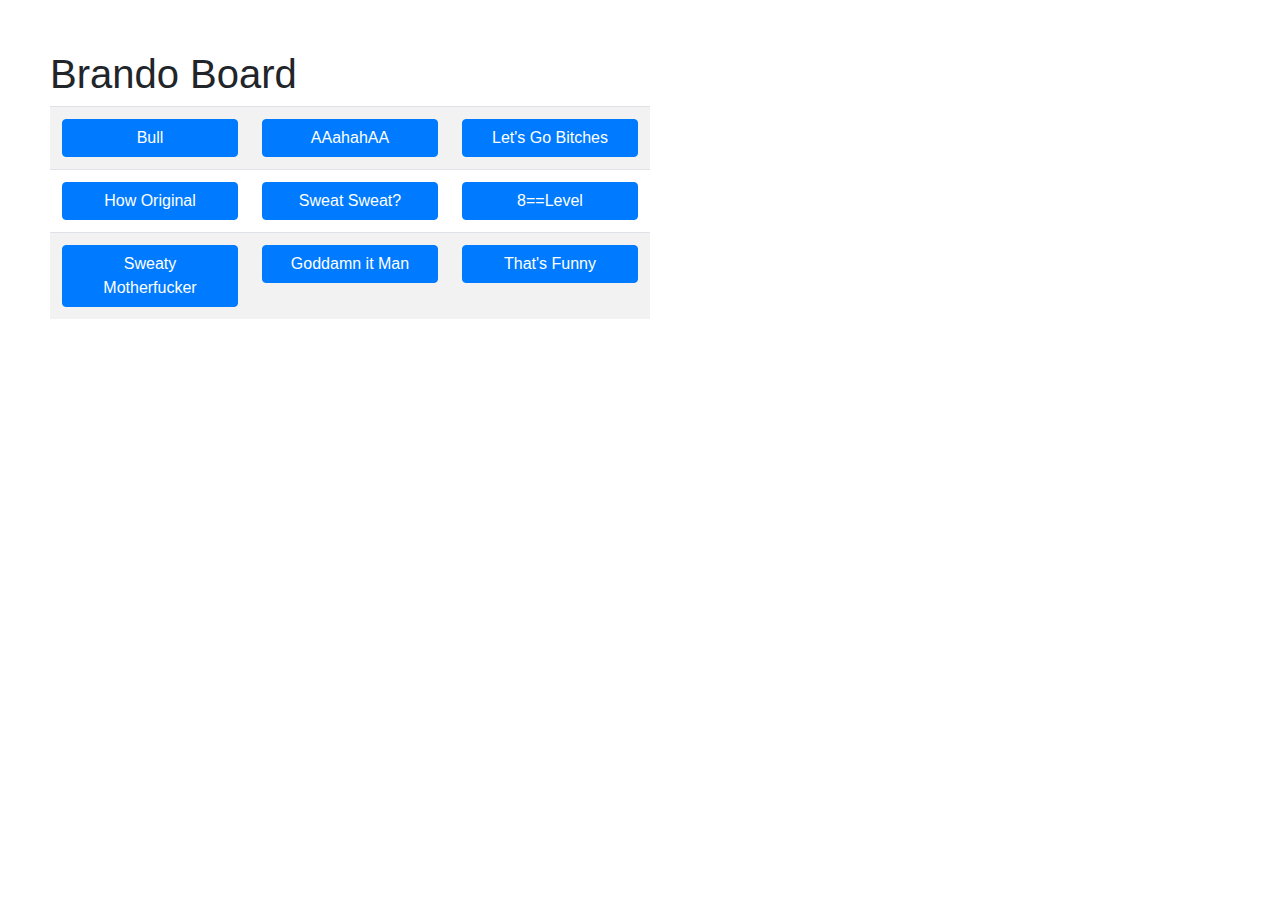
<file: brando_board/index.html>
<head>
    <script
        src="https://code.jquery.com/jquery-3.5.1.min.js"
        integrity="sha256-9/aliU8dGd2tb6OSsuzixeV4y/faTqgFtohetphbbj0="
        crossorigin="anonymous"></script>

    <link rel="stylesheet" href="https://stackpath.bootstrapcdn.com/bootstrap/4.5.2/css/bootstrap.min.css" integrity="sha384-JcKb8q3iqJ61gNV9KGb8thSsNjpSL0n8PARn9HuZOnIxN0hoP+VmmDGMN5t9UJ0Z" crossorigin="anonymous">
    
    <script src="https://stackpath.bootstrapcdn.com/bootstrap/4.5.2/js/bootstrap.bundle.min.js" integrity="sha384-LtrjvnR4Twt/qOuYxE721u19sVFLVSA4hf/rRt6PrZTmiPltdZcI7q7PXQBYTKyf" crossorigin="anonymous"></script>

    <script src='sounds.js'></script>

    <title>Brando Board</title>

    <style>
        .table tr td {
            min-width: 200px;
        }

        .btn {
            min-width: 100%;
        }
    </style>
</head>

<body>
    <div style="width:600px;margin: 50px;">
        <table class='table table-striped'>
            <thead>
                <tr><h1>Brando Board</h1></tr>
            </thead>
            <tbody id="brando">
    
            </tbody>
        </table>
    </div>

    <script>
        const SoundFiles = [
            {
                title: "Bull",
                file: "sounds/bull.mp3"
            },
            {
                title: "AAahahAA",
                file: "sounds/ahhhh.mp3"
            },
            {
                title: "Let's Go Bitches",
                file: "sounds/lets-go.mp3"
            },
            {
                title: "How Original",
                file: "sounds/how-og.mp3"
            },
            {
                title: "Sweat Sweat?",
                file: "sounds/sweat-sweat.mp3"
            },
            {
                title: "8==Level",
                file: "sounds/cock-level.mp3"
            },
            {
                title: "Sweaty Motherfucker",
                file: "sounds/sweaty-mofo.mp3"
            },
            {
                title: "Goddamn it Man",
                file: "sounds/goddamn.mp3"
            },
            {
                title: "That's Funny",
                file: "sounds/thatsfunny.mp3"
            },
        ];
        
        var board = new SoundBoard(SoundFiles, "#brando", { ColumnCount: 3 });

        board.renderBoard();
    </script>
</body>
</file>
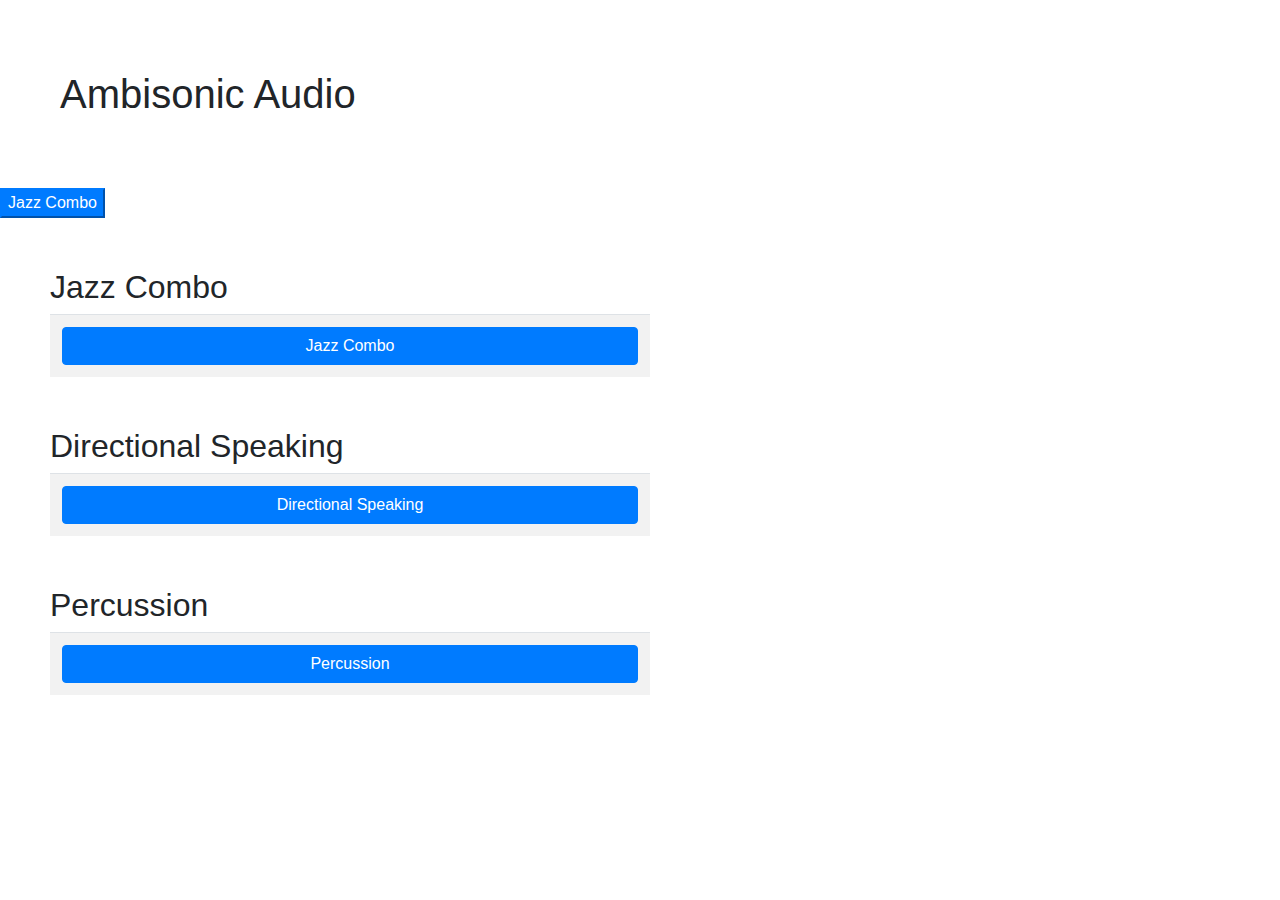
<file: emma/index.html>
<head>
    <script
        src="https://code.jquery.com/jquery-3.5.1.min.js"
        integrity="sha256-9/aliU8dGd2tb6OSsuzixeV4y/faTqgFtohetphbbj0="
        crossorigin="anonymous"></script>

    <link rel="stylesheet" href="https://stackpath.bootstrapcdn.com/bootstrap/4.5.2/css/bootstrap.min.css" integrity="sha384-JcKb8q3iqJ61gNV9KGb8thSsNjpSL0n8PARn9HuZOnIxN0hoP+VmmDGMN5t9UJ0Z" crossorigin="anonymous">
    
    <script src="https://stackpath.bootstrapcdn.com/bootstrap/4.5.2/js/bootstrap.bundle.min.js" integrity="sha384-LtrjvnR4Twt/qOuYxE721u19sVFLVSA4hf/rRt6PrZTmiPltdZcI7q7PXQBYTKyf" crossorigin="anonymous"></script>

    <script src='sounds.js'></script>

    <title>Ambisonic Audio</title>

    <style>
        .table tr td {
            min-width: 200px;
        }

        .btn {
            min-width: 100%;
        }
    </style>
</head>

<body>
    <h1 style='margin: 1.75em 1.5em'>Ambisonic Audio</h1>

    <button class='btn-primary'>Jazz Combo</button>

    <div style="width:600px;margin: 50px;">
        <table class='table table-striped'>
            <thead>
                <tr><h2>Jazz Combo</h2></tr>
            </thead>
            <tbody id="jazz-combo">
    
            </tbody>
        </table>
    </div>

    <script>
        const JazzComboSoundFiles = [
            {
                title: "Jazz Combo",
                file: "",
                description: ""
            },
        ];
        
        const jazzComboSounds = new SoundBoard(JazzComboSoundFiles, "#jazz-combo", { ColumnCount: 1 });

        jazzComboSounds.renderBoard();
    </script>

    <div style="width:600px;margin: 50px;">
        <table class='table table-striped'>
            <thead>
                <tr><h2>Directional Speaking</h2></tr>
            </thead>
            <tbody id="directional-speaking">

            </tbody>
        </table>
    </div>

    <script>
        const DirectionalSpeakingSoundFiles = [
            {
                title: "Directional Speaking",
                file: "",
                description: ""
            },
        ];
        
        const directionalSpeakingSounds = new SoundBoard(DirectionalSpeakingSoundFiles, "#directional-speaking", { ColumnCount: 1 });

        directionalSpeakingSounds.renderBoard();
    </script>

    <div style="width:600px;margin: 50px;">
        <table class='table table-striped'>
            <thead>
                <tr><h2>Percussion</h2></tr>
            </thead>
            <tbody id="percussion">

            </tbody>
        </table>
    </div>

    <script>
        const PercussionSoundFiles = [
            {
                title: "Percussion",
                file: "",
                description: ""
            },
        ];
        
        const percussionSounds = new SoundBoard(PercussionSoundFiles, "#percussion", { ColumnCount: 1 });

        percussionSounds.renderBoard();
    </script>
</body>
</file>
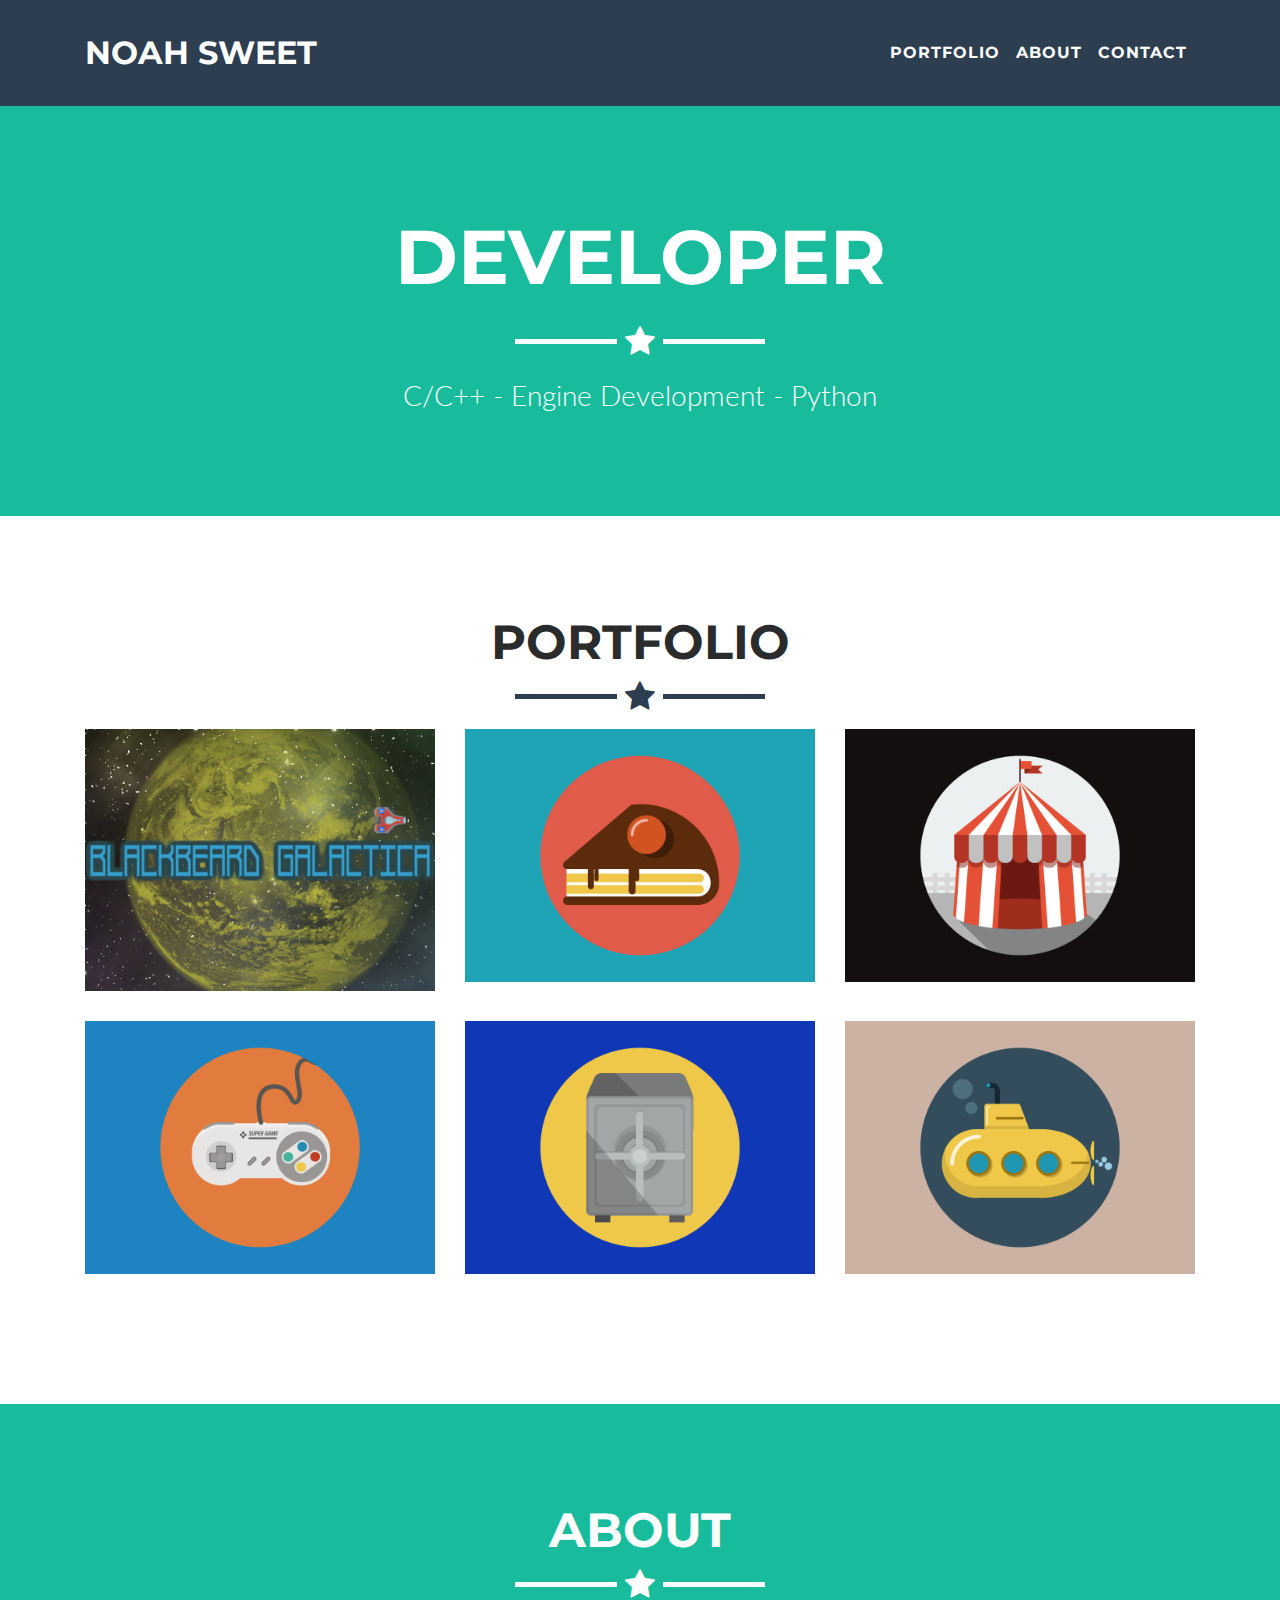
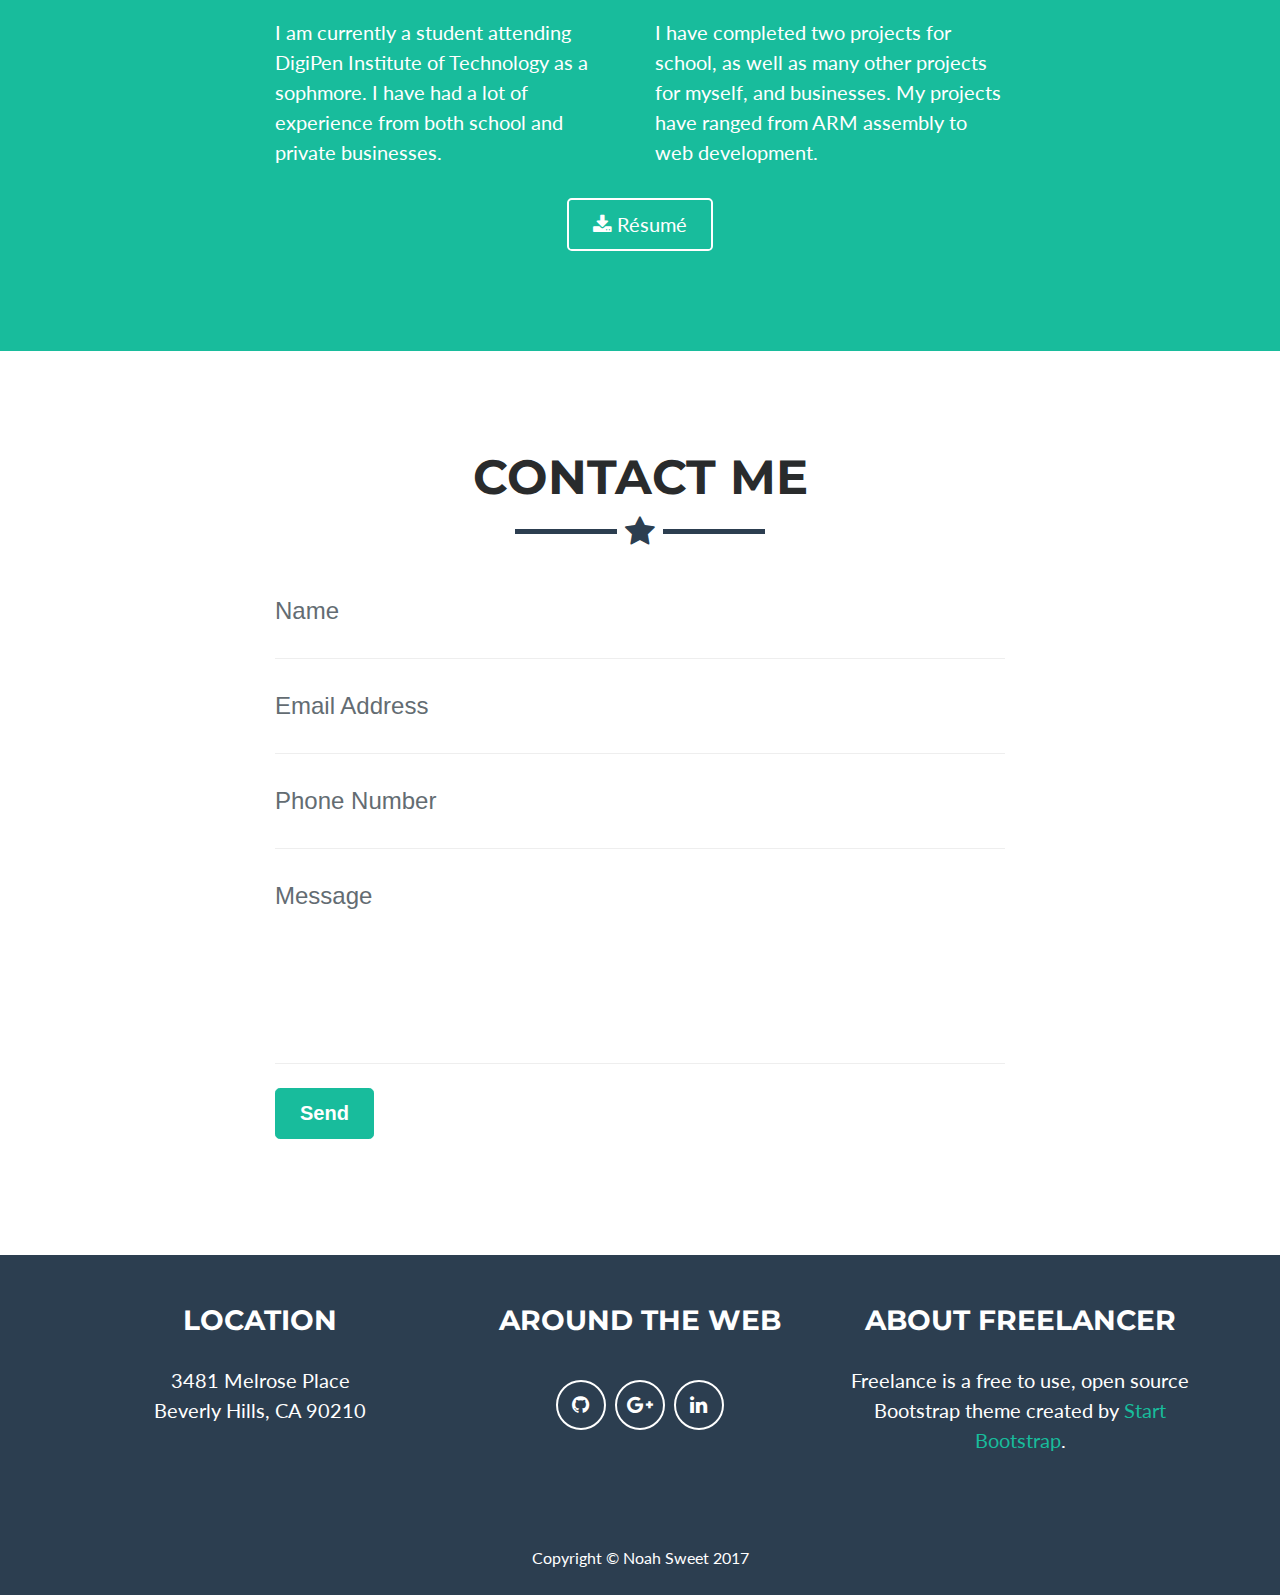
<file: old-index.html>
<!DOCTYPE html>
<html lang="en">

<head>

    <meta charset="utf-8">
    <meta name="viewport" content="width=device-width, initial-scale=1, shrink-to-fit=no">
    <meta name="description" content="">
    <meta name="author" content="">

    <link rel="icon" href="img/favicon/favicon.ico">

    <title>Noah Sweet | Developer</title>


    <!-- Bootstrap core CSS -->
    <link href="vendor/bootstrap/css/bootstrap.min.css" rel="stylesheet">

    <!-- Custom fonts for this template -->
    <link href="vendor/font-awesome/css/font-awesome.min.css" rel="stylesheet" type="text/css">
    <link href="https://fonts.googleapis.com/css?family=Montserrat:400,700" rel="stylesheet" type="text/css">
    <link href="https://fonts.googleapis.com/css?family=Lato:400,700,400italic,700italic" rel="stylesheet" type="text/css">

    <!-- Custom styles for this template -->
    <link href="css/freelancer.min.css" rel="stylesheet">

    <!-- Temporary navbar container fix -->
    <style>
    .navbar-toggler {
        z-index: 1;
    }
    
    @media (max-width: 576px) {
        nav > .container {
            width: 100%;
        }
    }
    </style>

</head>

<body class="index" id="page-top">

    <!-- Navigation -->
    <nav class="navbar fixed-top navbar-toggleable-md navbar-light" id="mainNav">
        <button class="navbar-toggler navbar-toggler-right" type="button" data-toggle="collapse" data-target="#navbarExample" aria-controls="navbarExample" aria-expanded="false" aria-label="Toggle navigation">
            Menu <i class="fa fa-bars"></i>
        </button>
        <div class="container">
            <a class="navbar-brand" href="#page-top">Noah Sweet</a>
            <div class="collapse navbar-collapse" id="navbarExample">
                <ul class="navbar-nav ml-auto">
                    <li class="nav-item">
                        <a class="nav-link" href="#portfolio">Portfolio</a>
                    </li>
                    <li class="nav-item">
                        <a class="nav-link" href="#about">About</a>
                    </li>
                    <li class="nav-item">
                        <a class="nav-link" href="#contact">Contact</a>
                    </li>
                </ul>
            </div>
        </div>
    </nav>

    <!-- Header -->
    <header class="masthead">
        <div class="container">
            <!-- <img class="img-fluid" src="img/me.png" alt="" width="256px" height="256px"> -->
            <div class="intro-text">
                <span class="name">Developer</span>
                <hr class="star-light">
                <span class="skills">C/C++ - Engine Development - Python</span>
            </div>
        </div>
    </header>

    <!-- Portfolio Grid Section -->
    <section id="portfolio">
        <div class="container">
            <h2 class="text-center">Portfolio</h2>
            <hr class="star-primary">
            <div class="row">
                <div class="col-sm-4 portfolio-item">
                    <div class="portfolio-link" href="#portfolioModal1" data-toggle="modal">
                        <div class="caption">
                            <div class="caption-content">
                                <i class="fa fa-search-plus fa-3x"></i>
                            </div>
                        </div>
                        <img class="img-fluid" src="img/portfolio/bbGalaticaTitle.png" alt="">
                    </div>
                </div>
                <div class="col-sm-4 portfolio-item">
                    <div class="portfolio-link" href="#portfolioModal2" data-toggle="modal">
                        <div class="caption">
                            <div class="caption-content">
                                <i class="fa fa-search-plus fa-3x"></i>
                            </div>
                        </div>
                        <img class="img-fluid" src="img/portfolio/cake.png" alt="">
                    </div>
                </div>
                <div class="col-sm-4 portfolio-item">
                    <div class="portfolio-link" href="#portfolioModal3" data-toggle="modal">
                        <div class="caption">
                            <div class="caption-content">
                                <i class="fa fa-search-plus fa-3x"></i>
                            </div>
                        </div>
                        <img class="img-fluid" src="img/portfolio/circus.png" alt="">
                    </div>
                </div>
                <div class="col-sm-4 portfolio-item">
                    <div class="portfolio-link" href="#portfolioModal4" data-toggle="modal">
                        <div class="caption">
                            <div class="caption-content">
                                <i class="fa fa-search-plus fa-3x"></i>
                            </div>
                        </div>
                        <img class="img-fluid" src="img/portfolio/game.png" alt="">
                    </div>
                </div>
                <div class="col-sm-4 portfolio-item">
                    <div class="portfolio-link" href="#portfolioModal5" data-toggle="modal">
                        <div class="caption">
                            <div class="caption-content">
                                <i class="fa fa-search-plus fa-3x"></i>
                            </div>
                        </div>
                        <img class="img-fluid" src="img/portfolio/safe.png" alt="">
                    </div>
                </div>
                <div class="col-sm-4 portfolio-item">
                    <div class="portfolio-link" href="#portfolioModal6" data-toggle="modal">
                        <div class="caption">
                            <div class="caption-content">
                                <i class="fa fa-search-plus fa-3x"></i>
                            </div>
                        </div>
                        <img class="img-fluid" src="img/portfolio/submarine.png" alt="">
                    </div>
                </div>
            </div>
        </div>
    </section>

    <!-- About Section -->
    <section class="success" id="about">
        <div class="container">
            <h2 class="text-center">About</h2>
            <hr class="star-light">
            <div class="row">
                <div class="col-lg-4 offset-lg-2">
                    <p>
                        I am currently a student attending DigiPen Institute of Technology as a sophmore. I have
                        had a lot of experience from both school and private businesses.
                    </p>
                </div>
                <div class="col-lg-4">
                    <p>
                        I have completed two projects for school, as well as many other projects for myself,
                        and businesses. My projects have ranged from ARM assembly to web development.
                    </p>
                </div>
                <div class="col-lg-8 offset-lg-2 text-center">
                    <a href="#" class="btn btn-lg btn-outline">
                        <i class="fa fa-download"></i> Résumé
                    </a>
                </div>
            </div>
        </div>
    </section>

    <!-- Contact Section -->
    <section id="contact">
        <div class="container">
            <h2 class="text-center">Contact Me</h2>
            <hr class="star-primary">
            <div class="row">
                <div class="col-lg-8 offset-lg-2">
                    <!-- To configure the contact form email address, go to mail/contact_me.php and update the email address in the PHP file on line 19. -->
                    <!-- The form should work on most web servers, but if the form is not working you may need to configure your web server differently. -->
                    <form name="sentMessage" id="contactForm" novalidate>
                        <div class="control-group">
                            <div class="form-group floating-label-form-group controls">
                                <label>Name</label>
                                <input class="form-control" id="name" type="text" placeholder="Name" required data-validation-required-message="Please enter your name.">
                                <p class="help-block text-danger"></p>
                            </div>
                        </div>
                        <div class="control-group">
                            <div class="form-group floating-label-form-group controls">
                                <label>Email Address</label>
                                <input class="form-control" id="email" type="email" placeholder="Email Address" required data-validation-required-message="Please enter your email address.">
                                <p class="help-block text-danger"></p>
                            </div>
                        </div>
                        <div class="control-group">
                            <div class="form-group floating-label-form-group controls">
                                <label>Phone Number</label>
                                <input class="form-control" id="phone" type="tel" placeholder="Phone Number" required data-validation-required-message="Please enter your phone number.">
                                <p class="help-block text-danger"></p>
                            </div>
                        </div>
                        <div class="control-group">
                            <div class="form-group floating-label-form-group controls">
                                <label>Message</label>
                                <textarea class="form-control" id="message" rows="5" placeholder="Message" required data-validation-required-message="Please enter a message."></textarea>
                                <p class="help-block text-danger"></p>
                            </div>
                        </div>
                        <br>
                        <div id="success"></div>
                        <div class="form-group">
                            <button type="submit" class="btn btn-success btn-lg">Send</button>
                        </div>
                    </form>
                </div>
            </div>
        </div>
    </section>

    <!-- Footer -->
    <footer class="text-center">
        <div class="footer-above">
            <div class="container">
                <div class="row">
                    <div class="footer-col col-md-4">
                        <h3>Location</h3>
                        <p>3481 Melrose Place
                            <br>Beverly Hills, CA 90210</p>
                    </div>
                    <div class="footer-col col-md-4">
                        <h3>Around the Web</h3>
                        <ul class="list-inline">
                            <li class="list-inline-item">
                                <a class="btn-social btn-outline" href="https://github.com/Zamatica"><i class="fa fa-fw fa-github"></i></a>
                            </li>
                            <li class="list-inline-item">
                                <a class="btn-social btn-outline" href="https://plus.google.com/107317908431885449009"><i class="fa fa-fw fa-google-plus"></i></a>
                            </li>
                            <li class="list-inline-item">
                                <a class="btn-social btn-outline" href="https://www.linkedin.com/in/noah-sweet-038848128/"><i class="fa fa-fw fa-linkedin"></i></a>
                            </li>
                        </ul>
                    </div>
                    <div class="footer-col col-md-4">
                        <h3>About Freelancer</h3>
                        <p>Freelance is a free to use, open source Bootstrap theme created by <a href="http://startbootstrap.com">Start Bootstrap</a>.</p>
                    </div>
                </div>
            </div>
        </div>
        <div class="footer-below">
            <div class="container">
                <div class="row">
                    <div class="col-lg-12">
                        Copyright &copy; Noah Sweet 2017
                    </div>
                </div>
            </div>
        </div>
    </footer>

    <!-- Scroll to Top Button (Only visible on small and extra-small screen sizes) -->
    <div class="scroll-top hidden-lg-up">
        <a class="btn btn-primary page-scroll" href="#page-top">
            <i class="fa fa-chevron-up"></i>
        </a>
    </div>

    <!-- Portfolio Modals -->
    <div class="portfolio-modal modal fade" id="portfolioModal1" tabindex="-1" role="dialog" aria-hidden="true">
        <div class="modal-dialog" role="document">
            <div class="modal-content">
                <div class="close-modal" data-dismiss="modal">
                    <div class="lr">
                        <div class="rl">
                        </div>
                    </div>
                </div>
                <div class="container">
                    <div class="row">
                        <div class="col-lg-8 offset-lg-2">
                            <div class="modal-body">
                                <h2>Project Title</h2>
                                <hr class="star-primary">
                                <img class="img-fluid img-centered" src="img/portfolio/bbGalaticaTitle.png" alt="">
                                <p>
                                    Blackbeard Galactica is a two dimensional, top-down, spaceship shooter 
                                    featuring weapon upgrades, and velocity based combat to save Earth from 
                                    space pirates.
                                </p>
                                <ul class="list-inline item-details">
                                    <li>Client:
                                        <strong><a href="http://startbootstrap.com">Start Bootstrap</a>
                                    </strong>
                                    </li>
                                    <li>Date:
                                        <strong>January-April 2016
                                    </strong>
                                    </li>
                                    <li>Language:
                                        <strong>C</a>
                                    </strong>
                                    </li>
                                </ul>
                                <button class="btn btn-success" type="button" data-dismiss="modal"><i class="fa fa-times"></i> Close</button>
                            </div>
                        </div>
                    </div>
                </div>
            </div>
        </div>
    </div>
    <div class="portfolio-modal modal fade" id="portfolioModal2" tabindex="-1" role="dialog" aria-hidden="true">
        <div class="modal-dialog" role="document">
            <div class="modal-content">
                <div class="close-modal" data-dismiss="modal">
                    <div class="lr">
                        <div class="rl">
                        </div>
                    </div>
                </div>
                <div class="container">
                    <div class="row">
                        <div class="col-lg-8 offset-lg-2">
                            <div class="modal-body">
                                <h2>Project Title</h2>
                                <hr class="star-primary">
                                <img class="img-fluid img-centered" src="img/portfolio/cake.png" alt="">
                                <p>Use this area of the page to describe your project. The icon above is part of a free icon set by <a href="https://sellfy.com/p/8Q9P/jV3VZ/">Flat Icons</a>. On their website, you can download their free set with 16 icons, or you can purchase the entire set with 146 icons for only $12!</p>
                                <ul class="list-inline item-details">
                                    <li>Client:
                                        <strong><a href="http://startbootstrap.com">Start Bootstrap</a>
                                    </strong>
                                    </li>
                                    <li>Date:
                                        <strong><a href="http://startbootstrap.com">April 2014</a>
                                    </strong>
                                    </li>
                                    <li>Service:
                                        <strong><a href="http://startbootstrap.com">Web Development</a>
                                    </strong>
                                    </li>
                                </ul>
                                <button class="btn btn-success" type="button" data-dismiss="modal"><i class="fa fa-times"></i> Close</button>
                            </div>
                        </div>
                    </div>
                </div>
            </div>
        </div>
    </div>
    <div class="portfolio-modal modal fade" id="portfolioModal3" tabindex="-1" role="dialog" aria-hidden="true">
        <div class="modal-dialog" role="document">
            <div class="modal-content">
                <div class="close-modal" data-dismiss="modal">
                    <div class="lr">
                        <div class="rl">
                        </div>
                    </div>
                </div>
                <div class="container">
                    <div class="row">
                        <div class="col-lg-8 offset-lg-2">
                            <div class="modal-body">
                                <h2>Project Title</h2>
                                <hr class="star-primary">
                                <img class="img-fluid img-centered" src="img/portfolio/circus.png" alt="">
                                <p>Use this area of the page to describe your project. The icon above is part of a free icon set by <a href="https://sellfy.com/p/8Q9P/jV3VZ/">Flat Icons</a>. On their website, you can download their free set with 16 icons, or you can purchase the entire set with 146 icons for only $12!</p>
                                <ul class="list-inline item-details">
                                    <li>Client:
                                        <strong><a href="http://startbootstrap.com">Start Bootstrap</a>
                                    </strong>
                                    </li>
                                    <li>Date:
                                        <strong><a href="http://startbootstrap.com">April 2014</a>
                                    </strong>
                                    </li>
                                    <li>Service:
                                        <strong><a href="http://startbootstrap.com">Web Development</a>
                                    </strong>
                                    </li>
                                </ul>
                                <button class="btn btn-success" type="button" data-dismiss="modal"><i class="fa fa-times"></i> Close</button>
                            </div>
                        </div>
                    </div>
                </div>
            </div>
        </div>
    </div>
    <div class="portfolio-modal modal fade" id="portfolioModal4" tabindex="-1" role="dialog" aria-hidden="true">
        <div class="modal-dialog" role="document">
            <div class="modal-content">
                <div class="close-modal" data-dismiss="modal">
                    <div class="lr">
                        <div class="rl">
                        </div>
                    </div>
                </div>
                <div class="container">
                    <div class="row">
                        <div class="col-lg-8 offset-lg-2">
                            <div class="modal-body">
                                <h2>Project Title</h2>
                                <hr class="star-primary">
                                <img class="img-fluid img-centered" src="img/portfolio/game.png" alt="">
                                <p>Use this area of the page to describe your project. The icon above is part of a free icon set by <a href="https://sellfy.com/p/8Q9P/jV3VZ/">Flat Icons</a>. On their website, you can download their free set with 16 icons, or you can purchase the entire set with 146 icons for only $12!</p>
                                <ul class="list-inline item-details">
                                    <li>Client:
                                        <strong><a href="http://startbootstrap.com">Start Bootstrap</a>
                                    </strong>
                                    </li>
                                    <li>Date:
                                        <strong><a href="http://startbootstrap.com">April 2014</a>
                                    </strong>
                                    </li>
                                    <li>Service:
                                        <strong><a href="http://startbootstrap.com">Web Development</a>
                                    </strong>
                                    </li>
                                </ul>
                                <button class="btn btn-success" type="button" data-dismiss="modal"><i class="fa fa-times"></i> Close</button>
                            </div>
                        </div>
                    </div>
                </div>
            </div>
        </div>
    </div>
    <div class="portfolio-modal modal fade" id="portfolioModal5" tabindex="-1" role="dialog" aria-hidden="true">
        <div class="modal-dialog" role="document">
            <div class="modal-content">
                <div class="close-modal" data-dismiss="modal">
                    <div class="lr">
                        <div class="rl">
                        </div>
                    </div>
                </div>
                <div class="container">
                    <div class="row">
                        <div class="col-lg-8 offset-lg-2">
                            <div class="modal-body">
                                <h2>Project Title</h2>
                                <hr class="star-primary">
                                <img class="img-fluid img-centered" src="img/portfolio/safe.png" alt="">
                                <p>Use this area of the page to describe your project. The icon above is part of a free icon set by <a href="https://sellfy.com/p/8Q9P/jV3VZ/">Flat Icons</a>. On their website, you can download their free set with 16 icons, or you can purchase the entire set with 146 icons for only $12!</p>
                                <ul class="list-inline item-details">
                                    <li>Client:
                                        <strong><a href="http://startbootstrap.com">Start Bootstrap</a>
                                    </strong>
                                    </li>
                                    <li>Date:
                                        <strong><a href="http://startbootstrap.com">April 2014</a>
                                    </strong>
                                    </li>
                                    <li>Service:
                                        <strong><a href="http://startbootstrap.com">Web Development</a>
                                    </strong>
                                    </li>
                                </ul>
                                <button class="btn btn-success" type="button" data-dismiss="modal"><i class="fa fa-times"></i> Close</button>
                            </div>
                        </div>
                    </div>
                </div>
            </div>
        </div>
    </div>
    <div class="portfolio-modal modal fade" id="portfolioModal6" tabindex="-1" role="dialog" aria-hidden="true">
        <div class="modal-dialog" role="document">
            <div class="modal-content">
                <div class="close-modal" data-dismiss="modal">
                    <div class="lr">
                        <div class="rl">
                        </div>
                    </div>
                </div>
                <div class="container">
                    <div class="row">
                        <div class="col-lg-8 offset-lg-2">
                            <div class="modal-body">
                                <h2>Project Title</h2>
                                <hr class="star-primary">
                                <img class="img-fluid img-centered" src="img/portfolio/submarine.png" alt="">
                                <p>Use this area of the page to describe your project. The icon above is part of a free icon set by <a href="https://sellfy.com/p/8Q9P/jV3VZ/">Flat Icons</a>. On their website, you can download their free set with 16 icons, or you can purchase the entire set with 146 icons for only $12!</p>
                                <ul class="list-inline item-details">
                                    <li>Client:
                                        <strong><a href="http://startbootstrap.com">Start Bootstrap</a>
                                    </strong>
                                    </li>
                                    <li>Date:
                                        <strong><a href="http://startbootstrap.com">April 2014</a>
                                    </strong>
                                    </li>
                                    <li>Service:
                                        <strong><a href="http://startbootstrap.com">Web Development</a>
                                    </strong>
                                    </li>
                                </ul>
                                <button class="btn btn-success" type="button" data-dismiss="modal"><i class="fa fa-times"></i> Close</button>
                            </div>
                        </div>
                    </div>
                </div>
            </div>
        </div>
    </div>

    <!-- Bootstrap core JavaScript -->
    <script src="vendor/jquery/jquery.min.js"></script>
    <script src="vendor/tether/tether.min.js"></script>
    <script src="vendor/bootstrap/js/bootstrap.min.js"></script>

    <!-- Plugin JavaScript -->
    <script src="vendor/jquery-easing/jquery.easing.min.js"></script>

    <!-- Contact Form JavaScript -->
    <script src="js/jqBootstrapValidation.js"></script>
    <script src="js/contact_me.js"></script>

    <!-- Custom scripts for this template -->
    <script src="js/freelancer.min.js"></script>

</body>

</html>
</file>
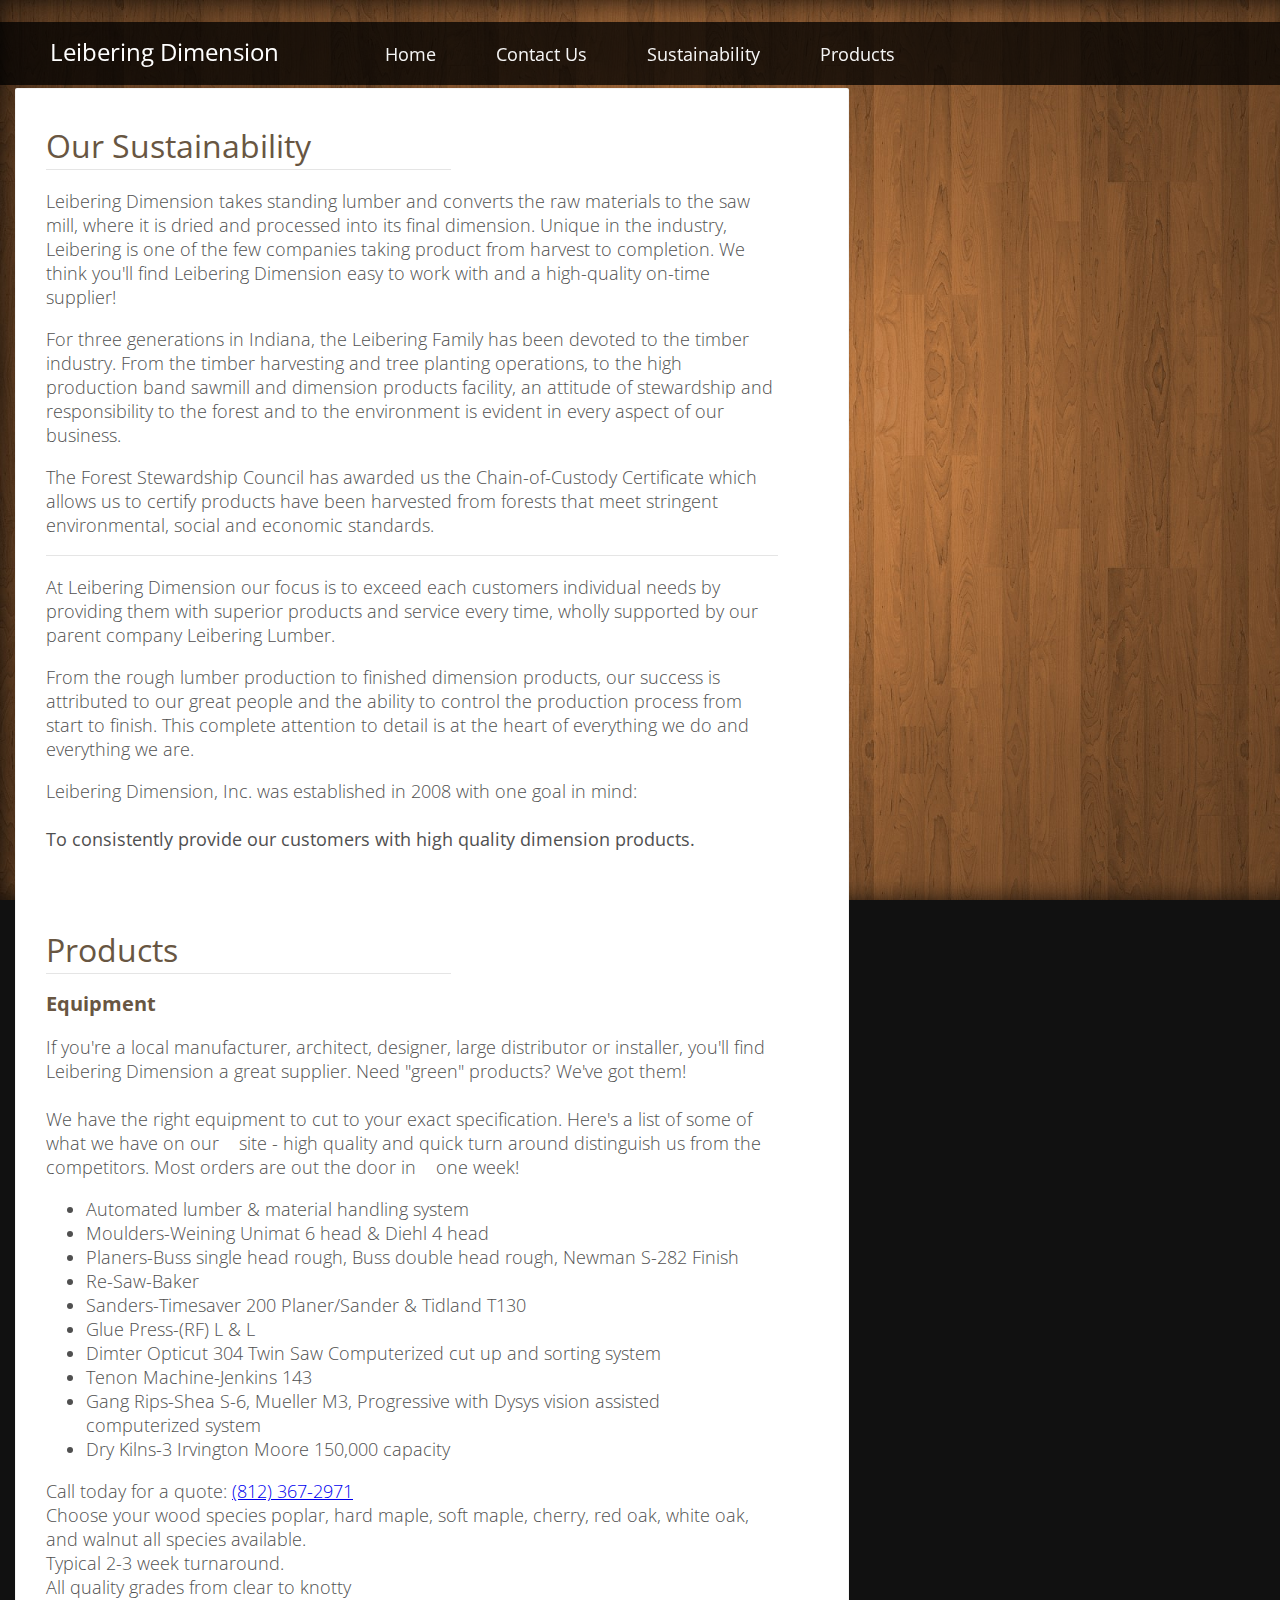
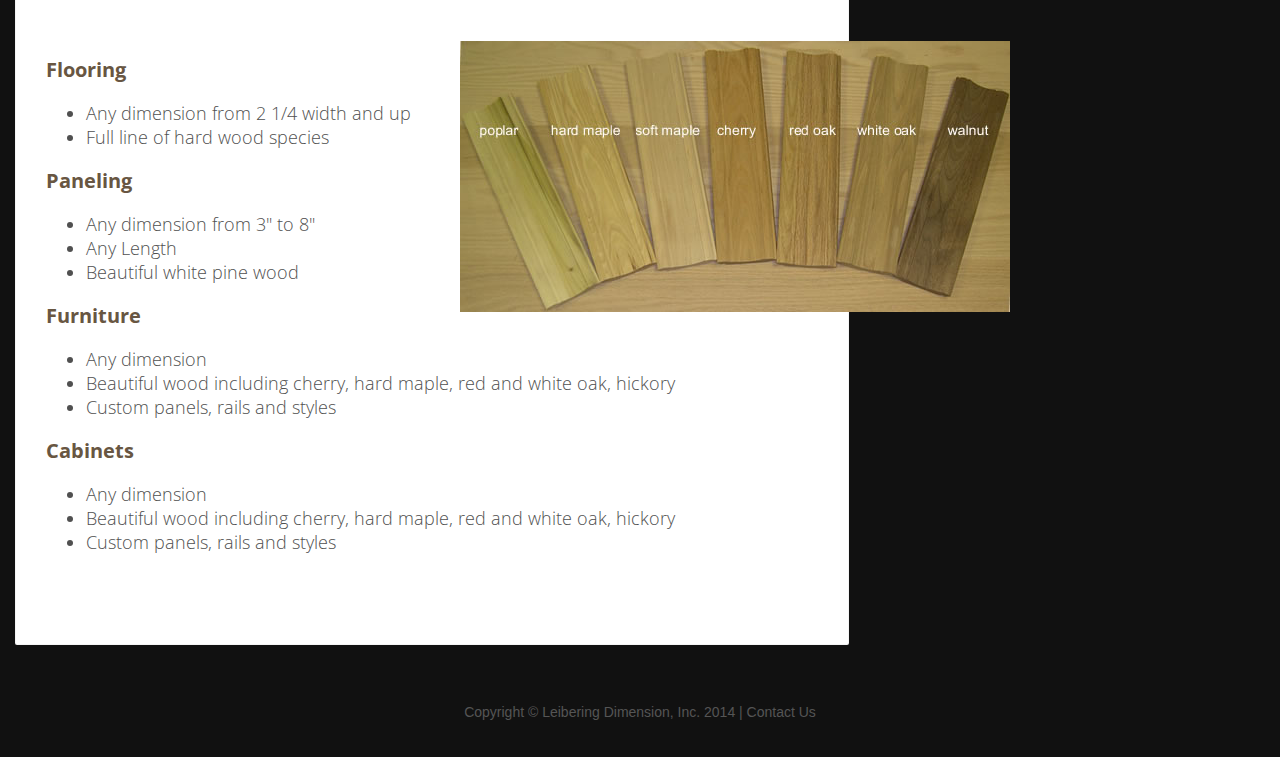
<file: leibering/product.html>
<!DOCTYPE html>
<html>
	<head>
		<meta content="text/html; charset=utf-8" http-equiv="Content-Type">
		<link href='http://fonts.googleapis.com/css?family=Lusitana' rel='stylesheet' type='text/css'>
		<title>
			Leibering Dimension
		</title>
		<meta content="" name="keywords">
		<meta content="" name="description">
		
		<!-- CSS -->
		<link href="style.css" media="all" rel="stylesheet" type="text/css">
		
		<!-- JAVA -->        
		<script src="http://ajax.googleapis.com/ajax/libs/jquery/1.11.1/jquery.min.js"></script>
        <script src="anchor.js"></script>

        <!-- External -->
		<link href='http://fonts.googleapis.com/css?family=Lustria' rel='stylesheet' type='text/css'>
		<link href='http://fonts.googleapis.com/css?family=Open+Sans' rel='stylesheet' type='text/css'>

	</head>
	<body>
        <a name="Sustainability"></a>
		<!--  Menu  -->
		<div id="menuBar">
			<a href="index.html"><span>Leibering Dimension</span></a>
		</div>

		<br>
		<br>
		<br>
		<br>

		<div id="wrapper">
			<!--  Conent  -->

			<div id="content">
				<div id="wrapper-content-paragraph">
					<h3>
						Our Sustainability
					</h3>

					<hr align="left" class="title">

					<p>
					</p>

					<p>
						Leibering Dimension takes standing lumber and converts the raw materials to the saw mill, where it is dried and
						processed into its final dimension. Unique in the industry, Leibering is one of the few companies taking product
						from harvest to completion. We think you'll find Leibering Dimension easy to work with and a high-quality on-time
						supplier!
					</p>

					<p>
						For three generations in Indiana, the Leibering Family has been devoted to the timber industry. From the timber
						harvesting and tree planting operations, to the high production band sawmill and dimension products facility, an
						attitude of stewardship and responsibility to the forest and to the environment is evident in every aspect of our
						business.
					</p>

					<p>
						The Forest Stewardship Council has awarded us the Chain-of-Custody Certificate which allows us to certify
						products have been harvested from forests that meet stringent environmental, social and economic standards.
					</p>

					<hr class="base">

					<p>
						At Leibering Dimension our focus is to exceed each customers individual needs by providing them with superior
						products and service every time, wholly supported by our parent company Leibering Lumber.
					</p>

					<p>
						From the rough lumber production to finished dimension products, our success is attributed to our great people
						and the ability to control the production process from start to finish. This complete attention to detail is at
						the heart of everything we do and everything we are.
					</p>

					<p>
						Leibering Dimension, Inc. was established in 2008 with one goal in mind:<br>
						<br>
						<strong>To consistently provide our customers with high quality dimension products.</strong>
					</p>
                </div>

                <a name="Products"></a>

				<br>

				
                <div id="wrapper-content-paragraph">
				<h3>
					Products
				</h3>

				<hr align="left" class="title">

				<div class="longP">
					<h5 id="E">
						Equipment
					</h5>

					<p>
						If you're a local manufacturer, architect, designer, large distributor or installer, you'll find Leibering
						Dimension a great supplier. Need "green" products? We've got them!

                        <br>
                        <br>

						We have the right equipment to cut to your exact specification. Here's a list of some of what we have on our
						&nbsp;&nbsp; site - high quality and quick turn around distinguish us from the competitors. Most orders are out
						the door in &nbsp;&nbsp; one week!
					</p>

					<ul>
						<li>Automated lumber & material handling system
						</li>

						<li>Moulders-Weining Unimat 6 head & Diehl 4 head
						</li>

						<li>Planers-Buss single head rough, Buss double head rough, Newman S-282 Finish
						</li>

						<li>Re-Saw-Baker
						</li>

						<li>Sanders-Timesaver 200 Planer/Sander & Tidland T130
						</li>

						<li>Glue Press-(RF) L & L
						</li>

						<li>Dimter Opticut 304 Twin Saw Computerized cut up and sorting system
						</li>

						<li>Tenon Machine-Jenkins 143
						</li>

						<li>Gang Rips-Shea S-6, Mueller M3, Progressive with Dysys vision assisted computerized system
						</li>

						<li>Dry Kilns-3 Irvington Moore 150,000 capacity
						</li>
					</ul>

					<p>
						Call today for a quote: <a href="index.html#contact">(812) 367-2971</a>
						<br>Choose your wood species poplar, hard maple, soft maple, cherry, red oak,
							white oak, and walnut all species available.
						<br>Typical 2-3 week turnaround.
						<br>All quality grades from clear to knotty
					</p>

					<br>

					<div id="product-img">
						<img src="images/wood.jpg" style="position:relative;right:20%">
					</div>

					<h5 id="B">
						Flooring
					</h5>

					<ul>
						<li>Any dimension from 2 1/4 width and up
						</li>

						<li>Full line of hard wood species
						</li>
					</ul>


					<h5 id="C">
						Paneling
					</h5>

					<ul>
						<li>Any dimension from 3" to 8"
						</li>

						<li>Any Length
						</li>

						<li>Beautiful white pine wood
						</li>
					</ul>

					<h5 id="A">
						Furniture
					</h5>

					<ul>
						<li>Any dimension
						</li>

						<li>Beautiful wood including cherry, hard maple, red and white oak, hickory
						</li>

						<li>Custom panels, rails and styles
						</li>
					</ul>


					<h5 id="D">
						Cabinets
					</h5>

					<ul>
						<li>Any dimension
						</li>

						<li>Beautiful wood including cherry, hard maple, red and white oak, hickory
						</li>

						<li>Custom panels, rails and styles
						</li>
					</ul>

                    <br>
					<br>
					<br>
				</div>
			</div>
		</div>
        </div>
		<br>
		<!-- Footer -->

		<div id="finish">
			<div id="footer">
				<p>
					Copyright &copy; Leibering Dimension, Inc. 2014 | <a href="index.html#contact">Contact Us</a>
				</p>
			</div>
		</div>
	</body>
</html>
</file>
<file: leibering/style.css>
body {
	font-family: 'Open Sans', sans-serif;
	margin: 0;
	padding: 0;
	border: 0;
	background: #111111 url(images/wood-bg.jpg) no-repeat fixed;
	background-size: cover;
	overflow-x: hidden;
	-webkit-animation: fadein 1s;
	/* Safari and Chrome */
	-moz-animation: fadein 1s;
	/* Firefox */
	-ms-animation: fadein 1s;
	/* Internet Explorer */
	-o-animation: fadein 1s;
	/* Opera */
	animation: fadein 1s;
}
img {
	-webkit-transition: opacity 4s !important;
	/* Safari and Chrome */
	-moz-transition: opacity 4s !important;
	/* Firefox 4 */
	-o-transition: opacity 4s !important;
	transition: opacity 4s !important;
}
h1, h2, h3, h4, h5, h6 {
	font-weight: normal;
	color: #685642;
}
h4 {
	color: #685642;
	font-size: 18px;
	margin: 15px 0 2px 0;
}
h3 {
	font-size: 32px;
	padding: 0;
	margin: 35px 0 2px 0;
}
h2 {
	font-size: 20px;
	padding: 0 0 0px 0;
	margin: 15px 0 2px 0;
}
h5 {
	font-size: 20px;
	padding: 0;
	margin: 15px 0 2px 0;
	font-weight: bold;
}
#content hr.title {
	width: 405px;
	margin: 0;
	padding: 0;
	border: 0;
	height: 0;
	border-top: 1px solid rgba(0, 0, 0, 0.1);
	border-bottom: 1px solid rgba(255, 255, 255, 0.3);
}
#content-long hr.title {
	width: 405px;
	margin: 0;
	padding: 0;
	border: 0;
	height: 0;
	border-top: 1px solid rgba(0, 0, 0, 0.1);
	border-bottom: 1px solid rgba(255, 255, 255, 0.3);
}
#wrapper {
	width: 1250px;
	margin: 0 auto;
	padding: 0;
}

/*			Menu			*/

#menuBar {
	width: 100%;
	height: 50px;
	padding: 0em 0em .83em 0em;
	z-index: 2;
	position: fixed;
	background: rgba(0, 0, 0, .75);
}
#menuBar nav ul ul {
	display: none;
}
#menuBar nav ul li:hover>ul {
	display: block;
}
#menuBar nav ul {
	font-size: 18px;
	/* background: ;  Background */
	padding: 0 10px;
	margin: 10px 0 0 0;
	list-style: none;
	position: relative;
	top: center;
	display: inline-table;
}
#menuBar nav ul:after {
	content: "";
	clear: both;
	display: block;
}
#menuBar nav ul li {
	float: left;
	color: #000;
}
#menuBar nav ul li:hover {
	border-radius: 5px;
	color: #fff;
	background: #1A3325;
	/* Background */
	-webkit-stroke-width: 4.2px;
	stroke-width: 4.2px;
	-webkit-stroke-color: #FFFFFF;
	-webkit-fill-color: #FFFFFF;
	-webkit-transition: all .15s ease-out;
	-moz-transition: all .15s ease-out;
	-ms-transition: all .15s ease-out;
	-o-transition: all .15s ease-out;
	transition: all .15s ease-out;
}
#menuBar nav ul li:hover a {
	color: #fff;
	/* Color */
	-webkit-stroke-width: 4.2px;
	stroke-width: 4.2px;
	-webkit-stroke-color: #FFFFFF;
	-webkit-fill-color: #FFFFFF;
	-webkit-transition: all .05s ease-out;
	-moz-transition: all .05s ease-out;
	-ms-transition: all .05s ease-out;
	-o-transition: all .05s ease-out;
	transition: all .05s ease-out;
}
#menuBar nav ul li a {
	display: block;
	padding: 10px 30px;
	color: #F5F5F5;
	/* Color */
	text-decoration: none;
	-webkit-animation: fadein 0.35s;
	/* Safari and Chrome */
	-moz-animation: fadein 0.35s;
	/* Firefox */
	-ms-animation: fadein 0.35s;
	/* Internet Explorer */
	-o-animation: fadein 0.35s;
	/* Opera */
	animation: fadein 0.35s;
}
#menuBar nav ul ul {
	background: #1A3325;
	/* Background */
	padding: 0;
	position: absolute;
	top: 75%;
}
#menuBar nav ul ul li {
	float: none;
	border-top: 1px solid #154129;
	border-bottom: 1px solid #154129;
	position: relative;
}
#menuBar nav ul ul li a {
	padding: 15px 50px;
	color: #fff;
	/* Color */
}
#menuBar nav ul ul li a:hover {
	border-radius: 2px;
	background: #53350A;
	/* Background */
	-webkit-stroke-width: 4.2px;
	-webkit-stroke-color: #FFFFFF;
	-webkit-fill-color: #FFFFFF;
	-webkit-transition: all .05s ease-out;
	-moz-transition: all .05s ease-out;
	-ms-transition: all .05s ease-out;
	-o-transition: all .05s ease-out;
	transition: all .05s ease-out;
}
#menuBar nav ul ul ul {
	position: absolute;
	left: 100%;
	top: -23%;
}
#menuBar .menuimg {
	position: absolute;
	left: 60%;
	top: 5px;
}
#menuBar .menuimg img {
	width: 420px;
}

#menuBar span
{
	margin: 0;
	padding: 13px 50px;
	position: absolute;
	color: #fff;
	font-size: 150%;
}

@media screen and (max-width: 1200px)
{
	#menuBar span
	{
		display: none;
	}
}

/*			MainLogo		*/

#main {
	overflow: hidden;
	height: 100%;
	margin: 0;
	padding: 0;
	font-family: 'Lustria', serif;
}
#main h1.large {
	font-size: 8em;
	color: #fff;
	position: relative;
	left: 10%;
	width: 10.5em;
}
#main h3.byline {
	font-size: 50px;
	color: rgba(255, 255, 255, .7);
	position: relative;
	top: -30%;
	left: 10.2%;
	font-family: Arial, sans-serif;
}
#byline-c p {
	font-size: 3em;
	color: #FFF;
	position: relative;
	top: -12em;
	left: 15%;
}

/*			Content			*/

#content {
	word-wrap: break-word;
	font-size: 18px;
	font-weight: 300;
	color: #505050;
	border: 1px;
	border-style: solid;
	border-color: rgba(200, 200, 200, 0.2);
	border-radius: 2px;
	margin: 0px 0px 0px 0px;
	background: #FFFFFF;
}

@media screen and (min-width: 1200px) {
    #content {
        width: 65vw;
    }
}

@media screen and (max-width: 1200px) {
    #content {
        width: 100vw;
    }
}

#wrapper-content {
	position: relative;
	left: 30px;
}
#wrapper-content-paragraph {
	position: relative;
	left: 30px;
	width: 88%;
}
#content #pLarge {
	font-size: 24px;
	color: #3D7936;
}
#wrap {
	width: 1000px;
	word-wrap: break-word;
	padding: 0;
	position: relative;
	left: 10%;
	top: 7%;
}
#content .product {
	float: left;
	position: relative;
	left: 100px;
}
#content .space {
	word-wrap: break-word;
	width: 400px;
}
#content .spaceLeft {
	word-wrap: break-word;
	width: 400px;
	text-align: left;
	left: 50%;
	position: relative;
}
#content .checking {
	position: absolute;
	top: 60%;
	left: 27%;
	border: 1px;
	border-color: #121212;
}
#content .email a {
	text-decoration: none;
	color: #314746;
	font-size: 18px;
	-webkit-animation: fadein 0.35s;
	/* Safari and Chrome */
	-moz-animation: fadein 0.35s;
	/* Firefox */
	-ms-animation: fadein 0.35s;
	/* Internet Explorer */
	-o-animation: fadein 0.35s;
	/* Opera */
	animation: fadein 0.35s;
}
#content .email a:hover {
	text-decoration: underline;
	color: #31473B;
	-webkit-animation: fadein 0.35s;
	/* Safari and Chrome */
	-moz-animation: fadein 0.35s;
	/* Firefox */
	-ms-animation: fadein 0.35s;
	/* Internet Explorer */
	-o-animation: fadein 0.35s;
	/* Opera */
	animation: fadein 0.35s;
}
#content .checking img {
	border: 1px solid #021a40;
}
#content .centerimg {
	position: relative;
	left: 13%;
}
#content .centerframe {
	position: absolute;
	left: 49%;
	top: 0%;
}

@media screen and (max-width: 1750px)
{

}

@media screen and (max-width: 1200px)
{
	#content .centerframe
	{
		display: none;
	}
}

/* Long */

#content-long {
	width: 100%;
	height: 110%;
	word-wrap: break-word;
	font-size: 16px;
	color: #505050;
	border: 1px;
	border-style: solid;
	border-color: rgba(200, 200, 200, 0.2);
	border-radius: 5px;
	padding: 1px 5px 5px 20px;
	margin: 0px 0px 0px 0px;
	background: #FFFFFF;
}
#content-long .longP p {
	margin: 2px;
	padding: 2px;
}
#content-long .product {
	float: left;
	position: relative;
	left: 100px;
}
#content-long .fsc {
	opacity: 0.6;
	float: right;
	position: relative;
	z-index: -1;
	top: 225px;
	left: -5px;
}
#content-long .space {
	word-wrap: break-word;
	width: 400px;
}
#content .spacewidth {
	word-wrap: break-word;
	width: 550px;
}
#content-long .spaceLeft {
	word-wrap: break-word;
	width: 400px;
	text-align: left;
	left: 50%;
	position: relative;
}
#content-long .checking {
	position: absolute;
	top: 60%;
	left: 27%;
	border: 1px;
	border-color: #121212;
}
#content-long .checking img {
	border: 1px solid #021a40;
}

/*			Animation		*/

@keyframes fadein {
	from {
		opacity: 0;
	}
	to {
		opacity: 1;
	}
}

/* Firefox */

@-moz-keyframes fadein {
	from {
		opacity: 0;
	}
	to {
		opacity: 1;
	}
}

/* Safari and Chrome */

@-webkit-keyframes fadein {
	from {
		opacity: 0;
	}
	to {
		opacity: 1;
	}
}

/* Internet Explorer */

@-ms-keyframes fadein {
	from {
		opacity: 0;
	}
	to {
		opacity: 1;
	}
}

/* Opera */

@-o-keyframes fadein {
	from {
		opacity: 0;
	}
	to {
		opacity: 1;
	}
}
? #empty {
	padding: 0;
}

/*		Footer		*/

#footer {
	width: 100%;
	height: 35px;
	margin: 0 auto;
	font-family: Arial, Helvetica, sans-serif;
	position: relative;
	top: 22px;
	text-align: center;
}
#footer p {
	margin: 0;
	padding: 0;
	line-height: normal;
	font-size: 14px;
	text-transform: ;
	text-align: center;
	color: #555555;
}
#footer a {
	color: #555555;
	text-decoration: none;
	-webkit-transition: all .3s ease-out;
	-moz-transition: all .3s ease-out;
	-ms-transition: all .3s ease-out;
	-o-transition: all .3s ease-out;
	transition: all .3s ease-out;
}
#footer a:hover {
	color: #454545;
	margin: 0;
}
#finish {
	background: #111111;
	padding: 15px 0px 40px 0px;
	margin: 0;
}
hr.base {
	border: 0;
	height: 0;
	border-top: 1px solid rgba(0, 0, 0, 0.1);
	border-bottom: 1px solid rgba(255, 255, 255, 0.3);
}

#product-img
{
	position: absolute;
	z-index: 1;
	height: 42%;
	width: 42%;
	left: 65%;
}
</file>
<file: css/freelancer.min.css>
/*!
 * Start Bootstrap - Freelancer v4.0.0-alpha (http://startbootstrap.com/template-overviews/freelancer)
 * Copyright 2013-2017 Start Bootstrap
 * Licensed under MIT (https://github.com/BlackrockDigital/startbootstrap-freelancer/blob/master/LICENSE)
 */body{font-family:Lato,'Helvetica Neue',Helvetica,Arial,sans-serif;overflow-x:hidden}p{font-size:20px}p.small{font-size:16px}a,a.active,a:active,a:focus,a:hover{color:#18bc9c;outline:0}h1,h2,h3,h4,h5,h6{font-family:Montserrat,'Helvetica Neue',Helvetica,Arial,sans-serif;font-weight:700;text-transform:uppercase}hr.star-light,hr.star-primary{max-width:250px;margin:25px auto 30px;padding:0;text-align:center;border:none;border-top:solid 5px}hr.star-light:after,hr.star-primary:after{font-family:FontAwesome;font-size:2em;position:relative;top:-.8em;display:inline-block;padding:0 .25em;content:'\f005'}hr.star-light{border-color:#fff}hr.star-light:after{color:#fff;background-color:#18bc9c}hr.star-primary{border-color:#2c3e50}hr.star-primary:after{color:#2c3e50;background-color:#fff}.img-centered{margin:0 auto}section{padding:100px 0}section h2{font-size:3em;margin:0}section.success{color:#fff;background:#18bc9c}@media (max-width:767px){section{padding:75px 0}section.first{padding-top:75px}}.scroll-top{position:fixed;z-index:1049;right:2%;bottom:2%;width:50px;height:50px}.scroll-top .btn{font-size:16px;line-height:28px;width:50px;height:50px;text-align:center;border-radius:100%}.scroll-top .btn:focus{outline:0}#mainNav{font-family:Montserrat,'Helvetica Neue',Helvetica,Arial,sans-serif;font-weight:700;text-transform:uppercase;border:none;background:#2c3e50}#mainNav a:focus{outline:0}#mainNav .navbar-brand{color:#fff}#mainNav .navbar-brand.active,#mainNav .navbar-brand:active,#mainNav .navbar-brand:focus,#mainNav .navbar-brand:hover{color:#fff}#mainNav .navbar-nav{letter-spacing:1px}#mainNav .navbar-nav li.nav-item a.nav-link{color:#fff}#mainNav .navbar-nav li.nav-item a.nav-link:hover{color:#18bc9c;outline:0}#mainNav .navbar-nav li.nav-item a.nav-link:active,#mainNav .navbar-nav li.nav-item a.nav-link:focus{color:#fff}#mainNav .navbar-toggler{font-size:14px;padding:11px;text-transform:uppercase;color:#fff;border-color:#fff}#mainNav .navbar-toggler:focus,#mainNav .navbar-toggler:hover{color:#fff;border-color:#18bc9c;background-color:#18bc9c}@media (min-width:992px){#mainNav{padding:25px 0;-webkit-transition:padding .3s;-moz-transition:padding .3s;transition:padding .3s}#mainNav .navbar-brand{font-size:2em;-webkit-transition:all .3s;-moz-transition:all .3s;transition:all .3s}#mainNav .navbar-nav>li.nav-item>a.nav-link.active{color:#fff;border-radius:3px;background:#18bc9c}#mainNav .navbar-nav>li.nav-item>a.nav-link.active:active,#mainNav .navbar-nav>li.nav-item>a.nav-link.active:focus,#mainNav .navbar-nav>li.nav-item>a.nav-link.active:hover{color:#fff;background:#18bc9c}#mainNav.navbar-shrink{padding:10px 0}#mainNav.navbar-shrink .navbar-brand{font-size:1.5em}}header.masthead{text-align:center;color:#fff;background:#18bc9c}header.masthead .container{padding-top:100px;padding-bottom:50px}header.masthead img{display:block;margin:0 auto 20px}header.masthead .intro-text .name{font-family:Montserrat,'Helvetica Neue',Helvetica,Arial,sans-serif;font-size:2em;font-weight:700;display:block;text-transform:uppercase}header.masthead .intro-text .skills{font-size:1.25em;font-weight:300}@media (min-width:768px){header.masthead .container{padding-top:200px;padding-bottom:100px}header.masthead .intro-text .name{font-size:4.75em}header.masthead .intro-text .skills{font-size:1.75em}}#portfolio .portfolio-item{right:0;margin:0 0 15px}#portfolio .portfolio-item .portfolio-link{position:relative;display:block;max-width:400px;margin:0 auto;cursor:pointer}#portfolio .portfolio-item .portfolio-link .caption{position:absolute;width:100%;height:100%;-webkit-transition:all ease .5s;-moz-transition:all ease .5s;transition:all ease .5s;opacity:0;background:rgba(24,188,156,.9)}#portfolio .portfolio-item .portfolio-link .caption:hover{opacity:1}#portfolio .portfolio-item .portfolio-link .caption .caption-content{font-size:20px;position:absolute;top:50%;width:100%;height:20px;margin-top:-12px;text-align:center;color:#fff}#portfolio .portfolio-item .portfolio-link .caption .caption-content i{margin-top:-12px}#portfolio .portfolio-item .portfolio-link .caption .caption-content h3,#portfolio .portfolio-item .portfolio-link .caption .caption-content h4{margin:0}#portfolio *{z-index:2}@media (min-width:767px){#portfolio .portfolio-item{margin:0 0 30px}}.portfolio-modal .modal-dialog{max-width:100%;min-height:100%;margin:0;padding:0;text-align:center;border:none;border-radius:0;background-clip:border-box;-webkit-box-shadow:none;box-shadow:none}.portfolio-modal .modal-dialog .modal-content{padding:100px 0;border:0;border-radius:0}.portfolio-modal .modal-dialog .modal-content h2{font-size:3em;margin:0}.portfolio-modal .modal-dialog .modal-content img{margin-bottom:30px}.portfolio-modal .modal-dialog .modal-content .item-details{margin:30px 0}.portfolio-modal .close-modal{position:absolute;top:25px;right:25px;width:75px;height:75px;cursor:pointer;background-color:transparent}.portfolio-modal .close-modal:hover{opacity:.3}.portfolio-modal .close-modal .lr{z-index:1051;width:1px;height:75px;margin-left:35px;-webkit-transform:rotate(45deg);-ms-transform:rotate(45deg);transform:rotate(45deg);background-color:#2c3e50}.portfolio-modal .close-modal .lr .rl{z-index:1052;width:1px;height:75px;-webkit-transform:rotate(90deg);-ms-transform:rotate(90deg);transform:rotate(90deg);background-color:#2c3e50}.portfolio-modal .modal-backdrop{display:none;opacity:0}.floating-label-form-group{position:relative;margin-bottom:0;padding-bottom:.5em;border-bottom:1px solid #eee}.floating-label-form-group input,.floating-label-form-group textarea{font-size:1.5em;position:relative;z-index:1;padding-right:0;padding-left:0;resize:none;border:none;border-radius:0;background:0 0;box-shadow:none!important}.floating-label-form-group label{font-size:.85em;line-height:1.764705882em;position:relative;z-index:0;top:2em;display:block;margin:0;-webkit-transition:top .3s ease,opacity .3s ease;-moz-transition:top .3s ease,opacity .3s ease;-ms-transition:top .3s ease,opacity .3s ease;transition:top .3s ease,opacity .3s ease;vertical-align:middle;vertical-align:baseline;opacity:0}.floating-label-form-group:not(:first-child){padding-left:14px;border-left:1px solid #eee}.floating-label-form-group-with-value label{top:0;opacity:1}.floating-label-form-group-with-focus label{color:#18bc9c}form .row:first-child .floating-label-form-group{border-top:1px solid #eee}footer{color:#fff}footer h3{margin-bottom:30px}footer .footer-above{padding-top:50px;background-color:#2c3e50}footer .footer-col{margin-bottom:50px}footer .footer-below{padding:25px 0;background-color:#2c3e50}.btn-outline{font-size:20px;margin-top:15px;transition:all .3s ease-in-out;color:#fff;border:solid 2px #fff;background:0 0}.btn-outline.active,.btn-outline:active,.btn-outline:focus,.btn-outline:hover{color:#18bc9c;border:solid 2px #fff;background:#fff}.btn-primary{font-weight:700;color:#fff;border-color:#2c3e50;background-color:#2c3e50}.btn-primary.focus,.btn-primary:focus{color:#fff;border-color:#000;background-color:#1a252f}.btn-primary:hover{color:#fff;border-color:#161f29;background-color:#1a252f}.btn-primary.active,.btn-primary:active,.open>.btn-primary.dropdown-toggle{color:#fff;border-color:#161f29;background-color:#1a252f}.btn-primary.active.focus,.btn-primary.active:focus,.btn-primary.active:hover,.btn-primary:active.focus,.btn-primary:active:focus,.btn-primary:active:hover,.open>.btn-primary.dropdown-toggle.focus,.open>.btn-primary.dropdown-toggle:focus,.open>.btn-primary.dropdown-toggle:hover{color:#fff;border-color:#000;background-color:#0d1318}.btn-primary.active,.btn-primary:active,.open>.btn-primary.dropdown-toggle{background-image:none}.btn-primary.disabled.focus,.btn-primary.disabled:focus,.btn-primary.disabled:hover,.btn-primary[disabled].focus,.btn-primary[disabled]:focus,.btn-primary[disabled]:hover,fieldset[disabled] .btn-primary.focus,fieldset[disabled] .btn-primary:focus,fieldset[disabled] .btn-primary:hover{border-color:#2c3e50;background-color:#2c3e50}.btn-primary .badge{color:#2c3e50;background-color:#fff}.btn-success{font-weight:700;color:#fff;border-color:#18bc9c;background-color:#18bc9c}.btn-success.focus,.btn-success:focus{color:#fff;border-color:#0a4b3e;background-color:#128f76}.btn-success:hover{color:#fff;border-color:#11866f;background-color:#128f76}.btn-success.active,.btn-success:active,.open>.btn-success.dropdown-toggle{color:#fff;border-color:#11866f;background-color:#128f76}.btn-success.active.focus,.btn-success.active:focus,.btn-success.active:hover,.btn-success:active.focus,.btn-success:active:focus,.btn-success:active:hover,.open>.btn-success.dropdown-toggle.focus,.open>.btn-success.dropdown-toggle:focus,.open>.btn-success.dropdown-toggle:hover{color:#fff;border-color:#0a4b3e;background-color:#0e6f5c}.btn-success.active,.btn-success:active,.open>.btn-success.dropdown-toggle{background-image:none}.btn-success.disabled.focus,.btn-success.disabled:focus,.btn-success.disabled:hover,.btn-success[disabled].focus,.btn-success[disabled]:focus,.btn-success[disabled]:hover,fieldset[disabled] .btn-success.focus,fieldset[disabled] .btn-success:focus,fieldset[disabled] .btn-success:hover{border-color:#18bc9c;background-color:#18bc9c}.btn-success .badge{color:#18bc9c;background-color:#fff}.btn-social{font-size:20px;line-height:45px;display:inline-block;width:50px;height:50px;text-align:center;border:2px solid #fff;border-radius:100%}.btn.active,.btn:active,.btn:focus{outline:0}
</file>
